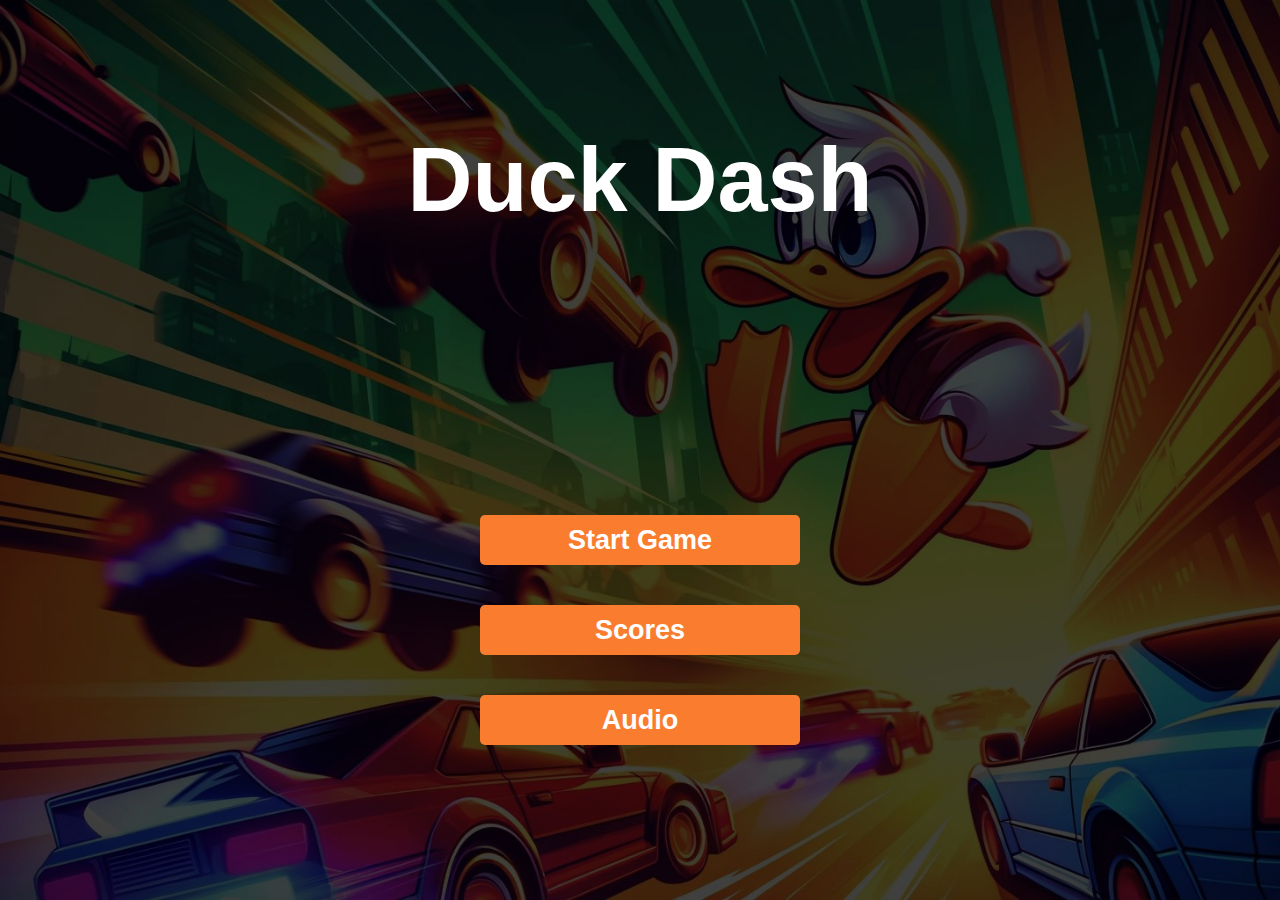
<file: index.html>
<!DOCTYPE html>
<html lang="en">
  <head>
    <meta charset="UTF-8" />
    <meta name="viewport" content="width=device-width, initial-scale=1.0" />
    <link rel="stylesheet" href="css/style.css" />
    <link rel="icon" type="image/x-icon" href="/images/favicon.ico" />

    <title>HomePage</title>
  </head>
  <body>
    <div class="homePage">
      <img src="./images/HomeScreen.jpeg" alt="HomeScreen" />
      <h1 id="title">Duck Dash</h1>

      <button
        id="start"
        class="button"
        onclick="window.location.href='login.html'"
      >
        Start Game
      </button>
      <button
        id="scores"
        class="button"
        onclick="window.location.href='scores.html'"
      >
        Scores
      </button>
      <button
        id="audio"
        class="button"
        onclick="window.location.href='audio.html'"
      >
        Audio
      </button>
    </div>
    <script src="./js/sound.js"></script>
  </body>
</html>
</file>
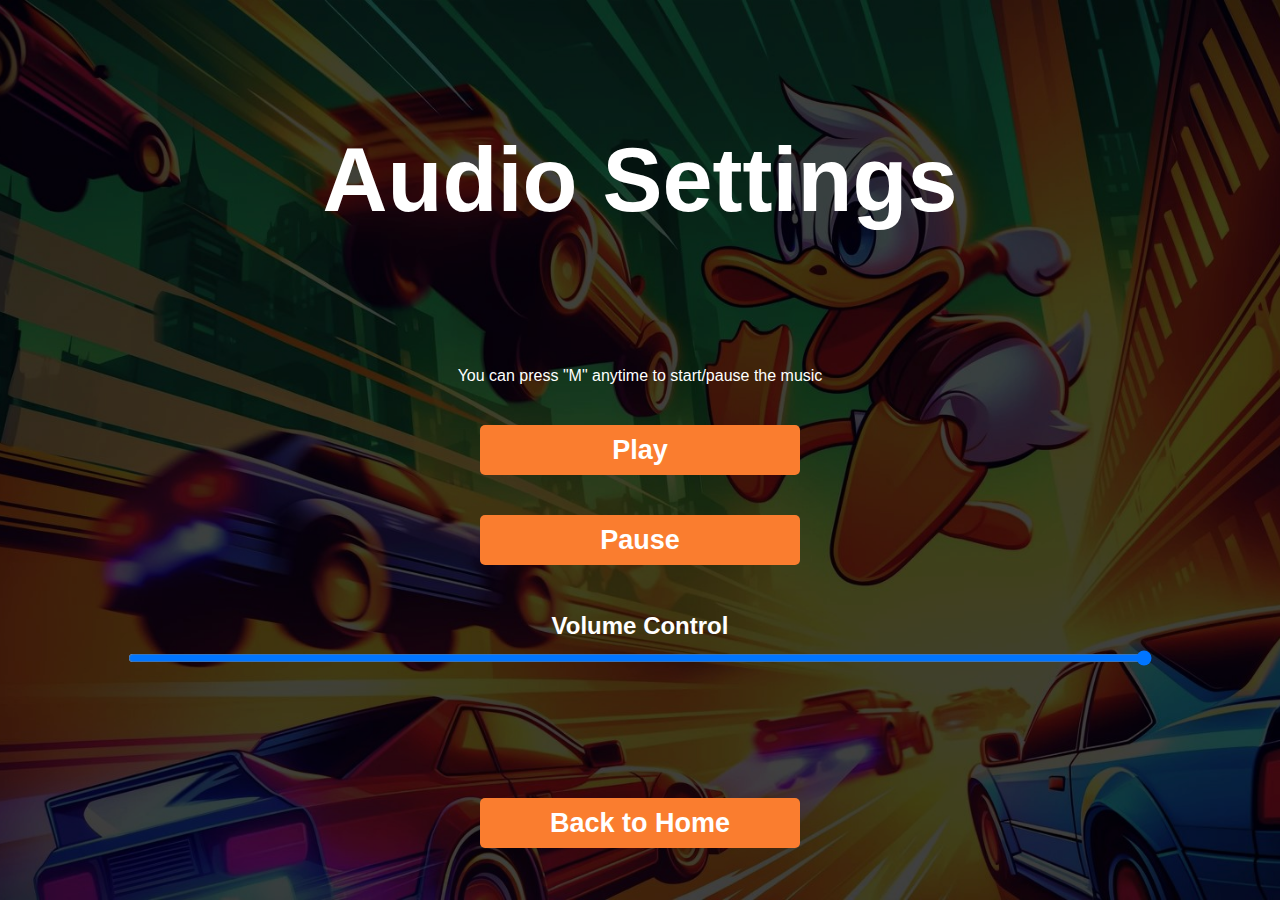
<file: audio.html>
<!DOCTYPE html>
<html lang="en">
  <head>
    <meta charset="UTF-8" />
    <meta name="viewport" content="width=device-width, initial-scale=1.0" />
    <link rel="stylesheet" href="css/style.css" />
    <link rel="icon" type="image/x-icon" href="/images/favicon.ico" />
    <title>Audio Settings</title>
  </head>
  <body>
    <div class="audioPage">
      <img src="./images/HomeScreen.jpeg" alt="HomeScreen" />
      <h1 id="title">Audio Settings</h1>
      <p id="indications">You can press "M" anytime to start/pause the music</p>

      <button id="playMusic" class="button">Play</button>
      <button id="pauseMusic" class="button">Pause</button>

      <h2 id="volumeControlText">Volume Control</h2>
      <input
        type="range"
        id="volumeControl"
        min="0"
        max="1"
        step="0.1"
        value="1"
      />
      <button
        id="back"
        class="button"
        onclick="window.location.href='index.html'"
      >
        Back to Home
      </button>
    </div>
    <script src="./js/sound.js"></script>
  </body>
</html>
</file>
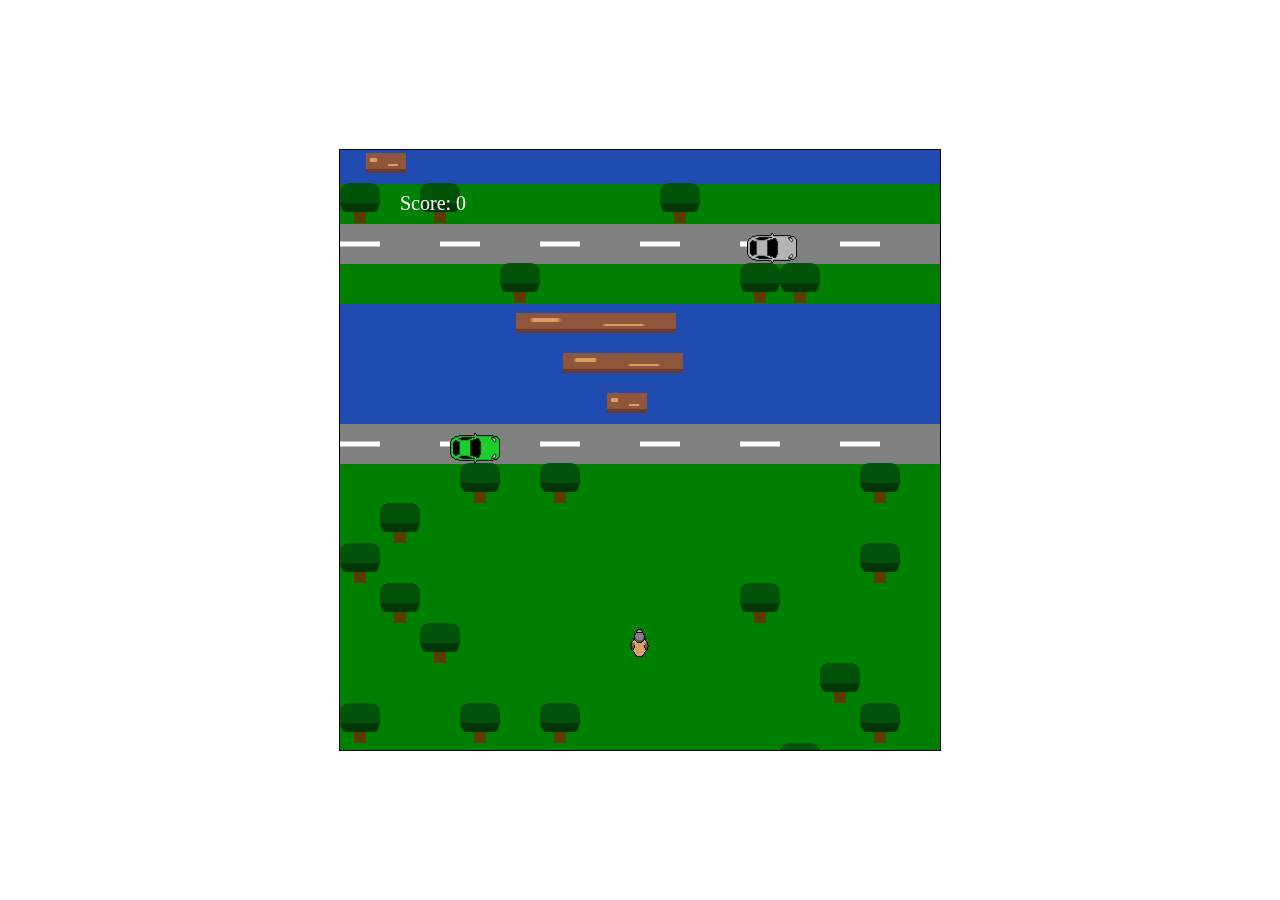
<file: game.html>
<!DOCTYPE html>
<html lang="en">
  <head>
    <meta charset="utf-8" />
    <title>Simple Prototype V1</title>
    <link rel="stylesheet" href="css/style.css" />
    <link rel="icon" type="image/x-icon" href="/images/favicon.ico" />
    <script src="./js/sound.js" defer></script>
  </head>
  <body>
    <script type="module" src="js/main.js"></script>
    <canvas id="canvas" width="600" height="600"></canvas>
  </body>
</html>
</file>
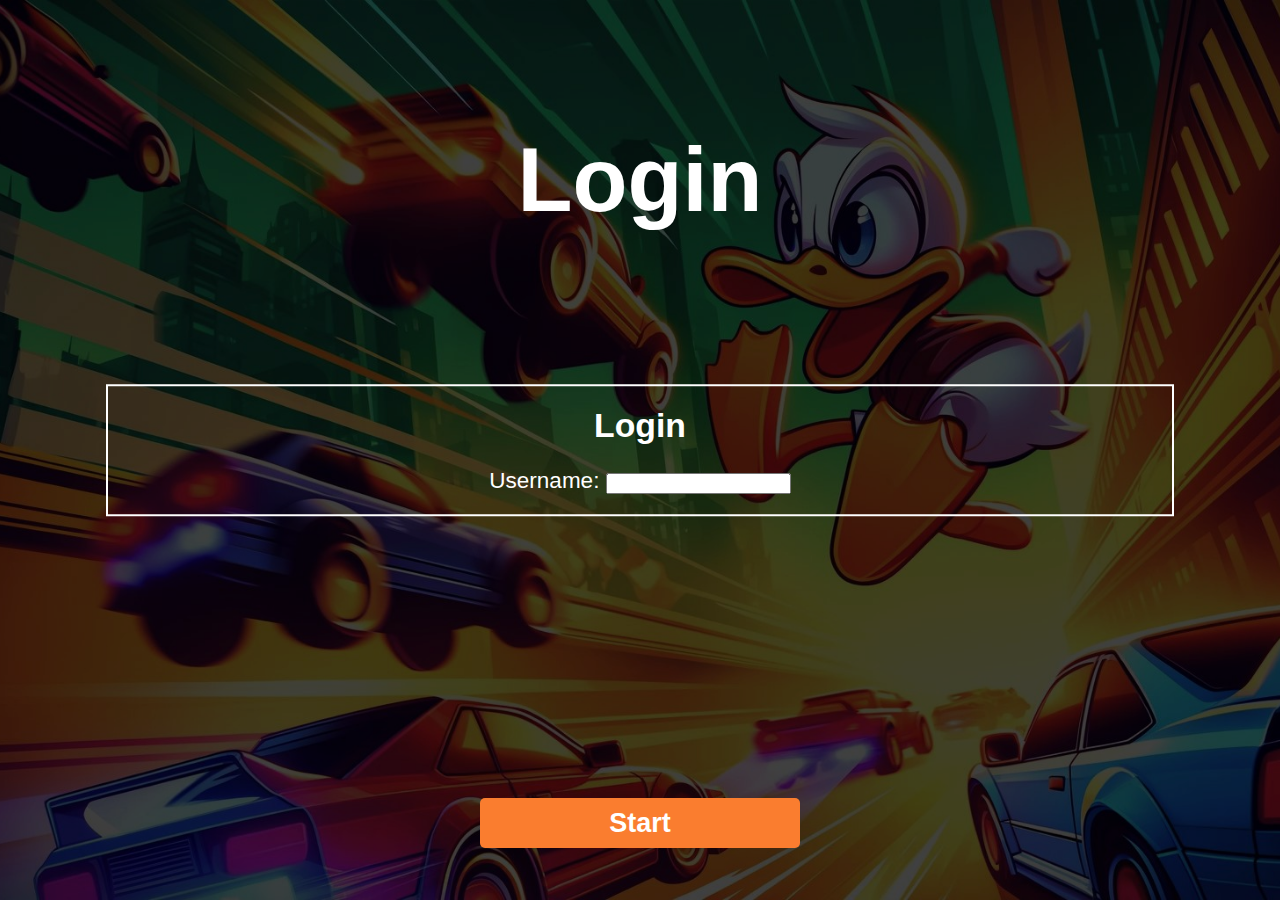
<file: login.html>
<!DOCTYPE html>
<html lang="en">
  <head>
    <meta charset="UTF-8" />
    <meta name="viewport" content="width=device-width, initial-scale=1.0" />
    <link rel="stylesheet" href="css/style.css" />
    <link rel="icon" type="image/x-icon" href="/images/favicon.ico">
    <script src="./js/sound.js" defer></script>
    <title>Login</title>
  </head>
  <body>
      <div class="homePage">
        <img src="./images/HomeScreen.jpeg" alt="HomeScreen"/>
        <h1 id="title">Login</h1>
        <div id="login" class="block">
          <h2>Login</h2>
          <p id="localisation"></p>
          <div>
            <label for="username">Username:</label>
            <input type="text" id="username" name="username" />
          </div>
        </div>
      </div>
      <button
      id="back"
      class="button"
      onclick="window.location.href='choose_character.html'"
    >
      Start
    </button>
    </div>
    <script>
      const username = document.querySelector("#username");
      const start = document.querySelector("#back");
      start.addEventListener("click", () => {
        localStorage.setItem("username", username.value);
      });

// Function to get the user's current location
function getLocation() {
    // Check if geolocation is supported by the browser
    if (navigator.geolocation) {
        // If supported, get the current position
        navigator.geolocation.getCurrentPosition(showPosition);
    } else {
        // If not supported, display an alert
        alert("Geolocation is not supported by this browser.");
    }
}

// Function to display the user's position
function showPosition(position) {
    // Get the latitude and longitude from the position object
    const latitude = position.coords.latitude;
    const longitude = position.coords.longitude;
    
    // Get the location element from the HTML
    const locationElement = document.getElementById("localisation");
    
    // Construct the URL for reverse geocoding using latitude and longitude
    const url = `https://api.bigdatacloud.net/data/reverse-geocode-client?latitude=${latitude}&longitude=${longitude}&localityLanguage=fr`;
    
    // Fetch the location data using the constructed URL
    fetch(url)
        .then(response => response.json()) // Parse the JSON response
        .then(data => {
            // Extract the city from the response data
            const city = data.city;
            // Display a message with the user's city
            locationElement.innerHTML = `Bonjour ! Est-ce que votre canard est prêt à traverser la ville de ${city} ?`;
        })
        .catch(error => console.error("Error fetching location data:", error)); // Handle any errors that occur during fetching
}

    // Call the getLocation function to initiate the location retrieval process
    getLocation();

    </script>
    <script src="./js/sound.js"></script>
  </body>
</html>
</file>
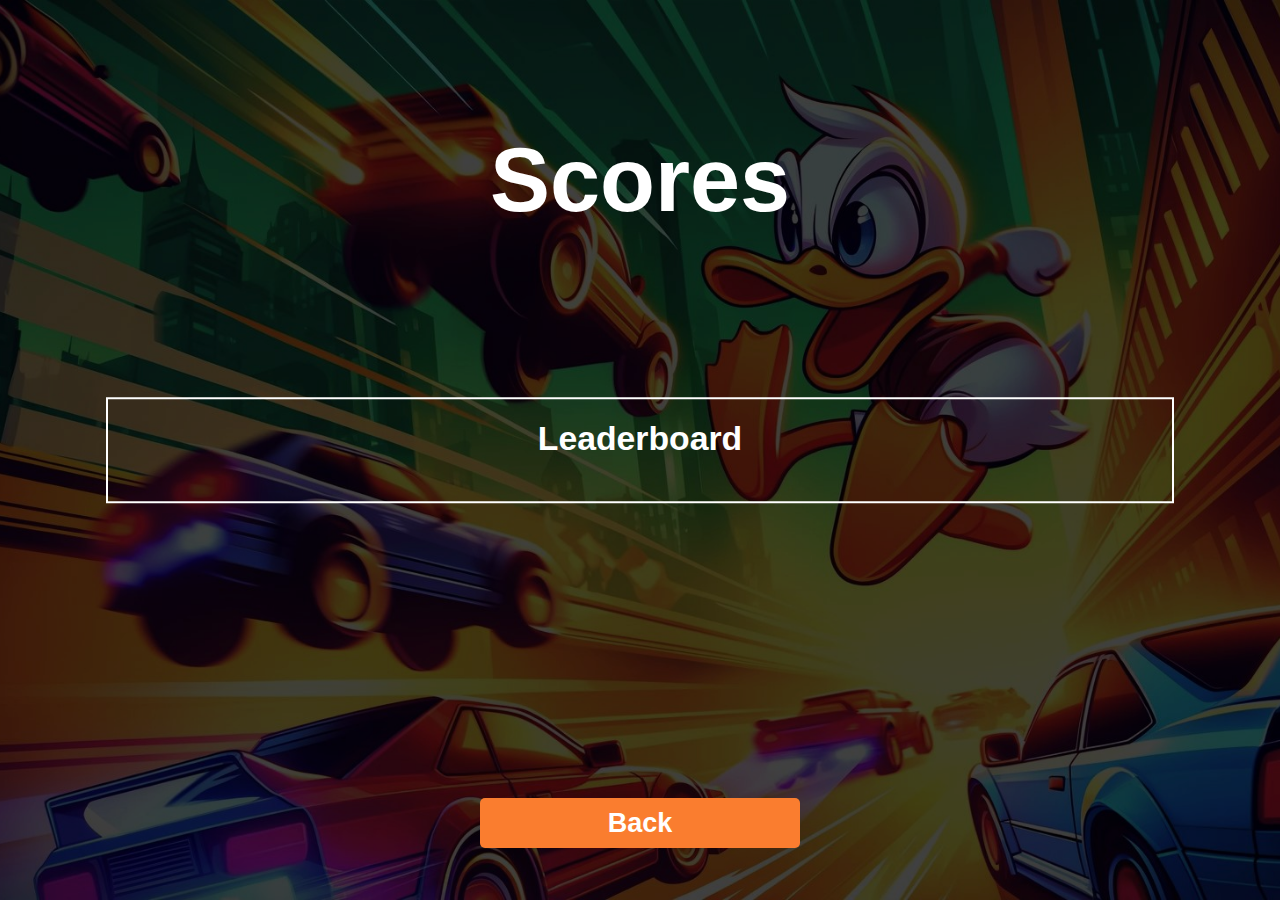
<file: scores.html>
<!DOCTYPE html>
<html lang="en">
  <head>
    <meta charset="UTF-8" />
    <meta name="viewport" content="width=device-width, initial-scale=1.0" />
    <link rel="stylesheet" href="css/style.css" />
    <link rel="icon" type="image/x-icon" href="/images/favicon.ico">
    <script src="./js/sound.js" defer></script>
    <title>Scores</title>
  </head>
  <body>
    <div class="homePage">
      <img src="./images/HomeScreen.jpeg" alt="HomeScreen" />
      <h1 id="title">Scores</h1>
      <div id="leaderboard" class="block">
        <h2>Leaderboard</h2>
        <ol>
        </ol>
      </div>
    <button
        id="back"
        class="button"
        onclick="window.location.href='index.html'"
      >
        Back
      </button>
    <script>
      const leaderboard = document.querySelector("#leaderboard ol");
      const scores = JSON.parse(localStorage.getItem("bestScores"));
      console.log(scores);
      scores
        .forEach((score, index) => {
          const li = document.createElement("li");
          li.textContent = `${score.user} - Score : ${score.score}`;
          leaderboard.appendChild(li);
        });
    </script>
  </body>
</html>
</file>
<file: css/style.css>
body {
  padding: 0;
  margin: 0;
  font-family: "Roboto", sans-serif;
  color: white;
}

canvas {
  background: #eee;
  display: block;
  margin: 0 auto;
  border: 1px solid #000;
  position: absolute;
  top: 50%;
  left: 50%;
  transform: translate(-50%, -50%);
}

.homePage,
.audioPage {
  position: relative;
  overflow: hidden;
  height: 100vh;
  width: 100%;
}

.homePage img,
.audioPage img {
  width: 100%;
  height: 100%;
  object-fit: cover;
  filter: brightness(70%);
  position: absolute;
  top: 0;
  left: 0;
  z-index: -1;
}
.block {
  position: absolute;
  left: 50%;
  transform: translate(-50%, -50%);
  background-color: transparent;
  border: 2px solid #fff;
  padding: 20px;
  width: 50%;
  width: 80%;
  font-size: 2.5vh;
  top: 50%;
  text-align: center;
}
#login {
  position: absolute;
  top: 50%;
  left: 50%;
  transform: translate(-50%, -50%);
}

#title {
  position: absolute;
  top: 20%;
  left: 50%;
  transform: translate(-50%, -50%);
  font-size: 10dvh;
  margin-bottom: 20px;
}

.button {
  position: absolute;
  min-width: 25%;
  height: 50px;
  transform: translate(-50%, -50%);
  background-color: #fa7d2f;
  border: 2px solid #0000;
  color: #fff; /* Blanc */
  cursor: pointer;
  font-size: 3dvh;
  font-weight: bold;
  text-align: center;
  text-decoration: none;
  border-radius: 5px;
  left: 50%;
}

.button:hover {
  background-color: #ffccaa;
}

#start {
  top: 60%;
}

#scores {
  top: 70%;
}

#audio {
  top: 80%;
}

#back {
  bottom: 3%;
}

#playMusic {
  top: 50%;
}

#pauseMusic {
  top: 60%;
}

#volumeControlText {
  position: absolute;
  top: 68%;
  left: 50%;
  transform: translateX(-50%);
  z-index: 1;
}

#volumeControl {
  top: 70%;
}

.controlGroup {
  position: absolute;
  left: 50%;
  transform: translate(-50%, -50%);
  background-color: transparent;
  padding: 20px;
  width: 80%;
  font-size: 2.5vh;
  top: 50%;
  text-align: center;
}

#indications {
  position: absolute;
  top: 40%;
  left: 50%;
  transform: translate(-50%, -50%);
}

#volumeControl {
  width: 80%;
  margin: 20px auto;
  display: block;
  position: relative;
}

h1,
h2 {
  margin: 0;
}

leaderboard {
  top: 60%;
  height: 50%;
}
</file>
